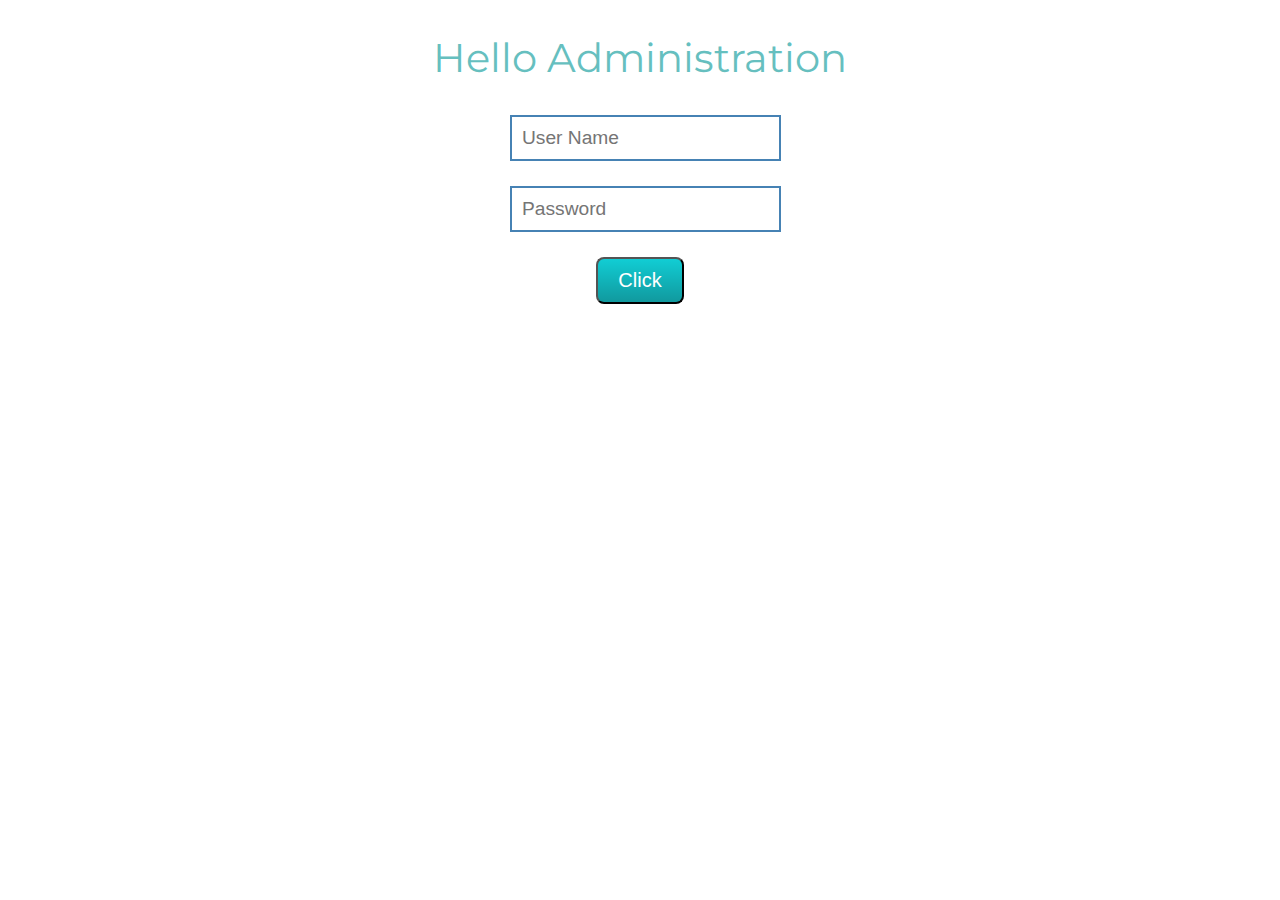
<file: Administration.html>
<!DOCTYPE html>
<html lang="en" dir="ltr">
  <head>
    <meta charset="utf-8">
    <title>Admin Site</title>
    <link rel="stylesheet" href="css/Administration.css">
    <link href="https://fonts.googleapis.com/css?family=Merriweather|Montserrat|Sacramento&display=swap" rel="stylesheet">
    <link href="https://fonts.googleapis.com/css2?family=Neucha&display=swap" rel="stylesheet">
  </head>
  <body>
    <div class="Have_Administration">
      <h2>Hello Administration</h2>
      <form class="" action="index.html" method="post">
        <input type="text" name="" value="" placeholder="User Name">
        <input type="password" name="" value="" placeholder="Password">
        <input class="Submit" type="submit" name="submit" value="Click">
    </div>
  </body>
</html>
</file>
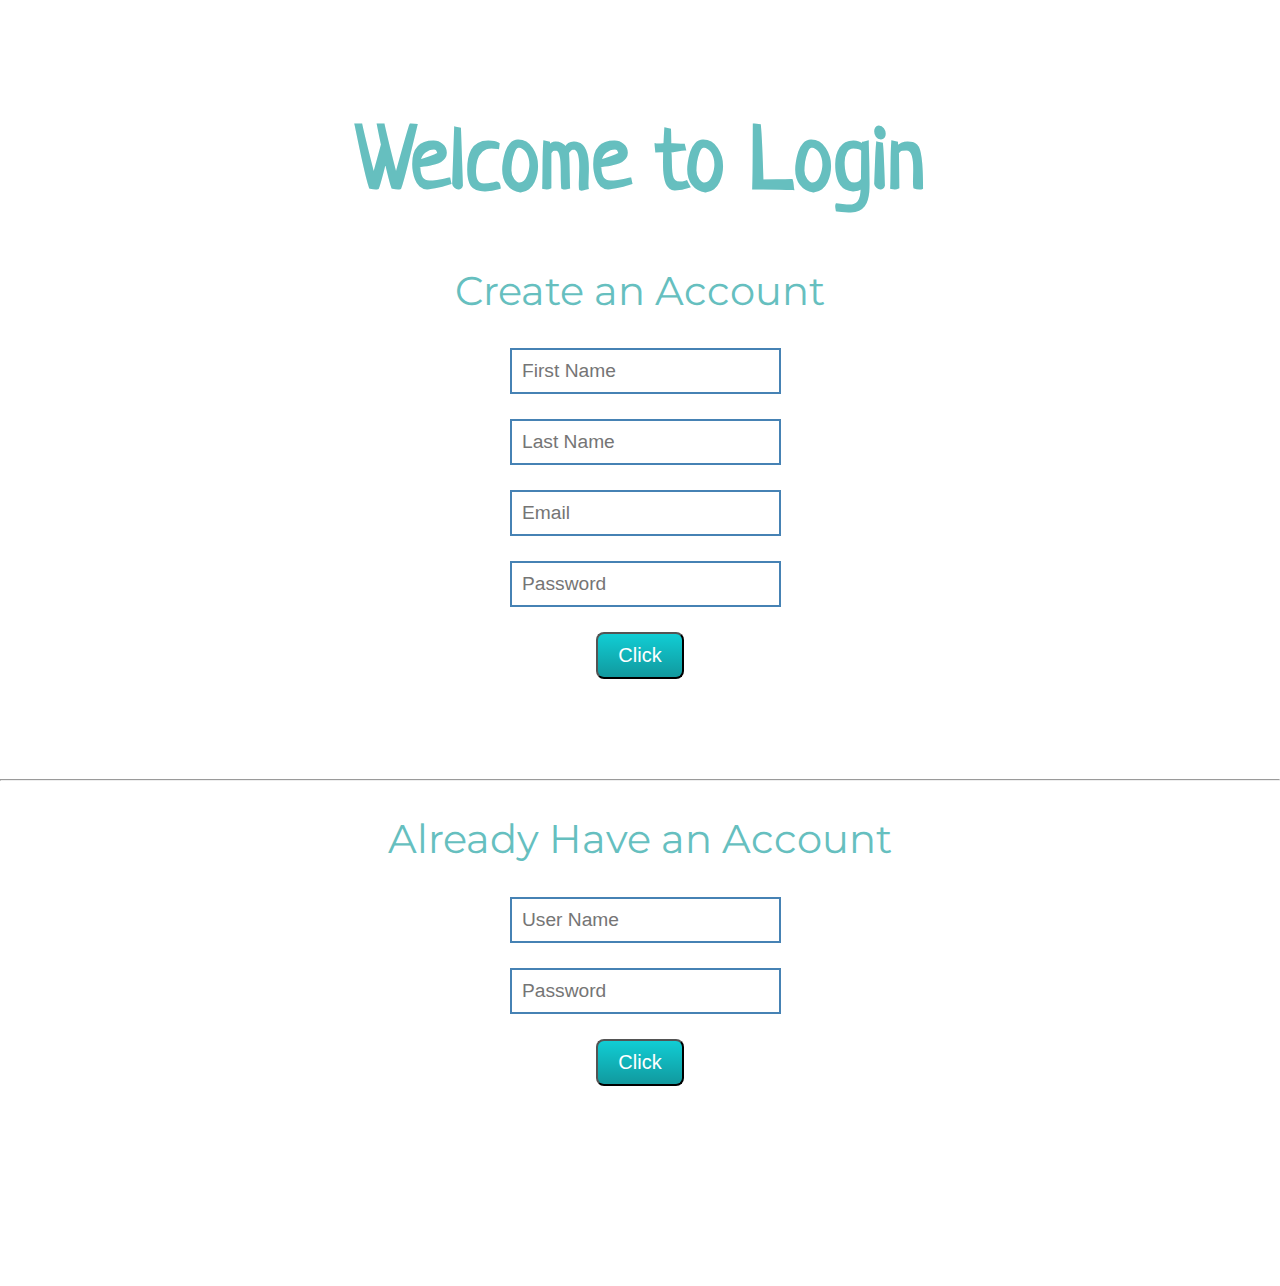
<file: Customer.html>
<!DOCTYPE html>
<html lang="en" dir="ltr">
  <head>
    <meta charset="utf-8">
    <title></title>
    <link rel="stylesheet" href="css/Login.css">
    <link href="https://fonts.googleapis.com/css?family=Merriweather|Montserrat|Sacramento&display=swap" rel="stylesheet">
    <link href="https://fonts.googleapis.com/css2?family=Neucha&display=swap" rel="stylesheet">
  </head>
  <body>
    <div class="Create_Account">
      <h1>Welcome to Login</h1>
      <h2>Create an Account</h2>
      <form class="" action="welcome.php" method="post">
       <input type="text" name="" value="" placeholder="First Name">
        <input type="text" name="" value="" placeholder="Last Name">
        <input type="email" name="" value="" placeholder="Email">
        <input type="password" name="" value="" placeholder="Password">
        <input class="Submit" type="submit" name="submit2" value="Click">

      </form>
    </div>





    </form>
    <hr>
  <div class="Have_Account">
    <h2>Already Have an Account</h2>
    <form class="" action="index.html" method="post">
      <input type="text" name="" value="" placeholder="User Name">
      <input type="password" name="" value="" placeholder="Password">
      <input class="Submit" type="submit" name="submit" value="Click">
  </div>


  </body>
</html>
</file>
<file: css/Administration.css>
body{
  color: #40514E;
  margin: 0;
  text-align: center;
   font-family: 'Merriweather', serif;


}
h1{
  color: #66BFBF;
  text-align: center;
  font-size: 5.625rem;
  margin: 0 auto;
  margin-top: 100px;
  margin-bottom: 50px;
  width: 100%;
font-family: 'Neucha', cursive;

}
h2{
  color: #66BFBF;
  font-size: 2.5rem;
font-family: 'Montserrat', sans-serif;
font-weight: normal;
}
h3
{
color: #66BFBF;
font-family: 'Montserrat', sans-serif;
}
form{
  margin:20px auto;
  width:320px;
   color: #40514E;
   text-align: center;
}
input{

  padding:10px;
  font-size: 1.2rem;

}
input[type="text"]{

  display: block;
  margin-bottom: 25px;
  position: relative;
  left: 30px;

  border:2px solid steelblue;
}
input[type="password"]{

  display: block;
  margin-bottom: 25px;
  position: relative;
  left: 30px;

  border:2px solid steelblue;
}
input[type="email"]{

  display: block;
  margin-bottom: 25px;
  position: relative;
  left: 30px;

  border:2px solid steelblue;
}
.Submit {
background:#11cdd4;
background-image: -webkit-linear-gradient(top,#11cdd4,#11999e);
background-image: -moz-linear-gradient(top,#11cdd4,#11999e);
background-image: -ms-linear-gradient(top,#11cdd4,#11999e);
background-image: -o-linear-gradient(top,#11cdd4,#11999e);
background-image: linear-gradient(to bottom,#11cdd4,#11999e);
 background-image:  -webkit-gradient(top, #fefefe, #dddddd);
-webkit-border-radius:8;
-moz-border-radius:8;
border-radius: 8px;
font-family: Arial;
color:#ffffff;
font-size: 20px;
padding: 10px 20px 10px 20px;
text-decoration: none;

}
.Submit:hover {
background: #30e3cb;
background-image: -webkit-linear-gradient(top,#30e3cb,#2bc4ad);
background-image: -moz-linear-gradient(top,#30e3cb,#2bc4ad);
background-image: -ms-linear-gradient(top,#30e3cb,#2bc4ad);
background-image: -o-linear-gradient(top,#11cdd4,#2bc4ad);
background-image: linear-gradient(to bottom,#11cdd4,#2bc4ad);
 background-image:  -webkit-gradient(top, #fefefe, #dddddd);

}
.Have_Adminstraion{
  margin: 0 auto;
  width: 50%;
}
</file>
<file: css/Login.css>
body{
  color: #40514E;
  margin: 0;
  text-align: center;
   font-family: 'Merriweather', serif;


}
h1{
  color: #66BFBF;
  text-align: center;
  font-size: 5.625rem;
  margin: 0 auto;
  margin-top: 100px;
  margin-bottom: 50px;
  width: 100%;
font-family: 'Neucha', cursive;

}
h2{
  color: #66BFBF;
  font-size: 2.5rem;
font-family: 'Montserrat', sans-serif;
font-weight: normal;
}
h3
{
color: #66BFBF;
font-family: 'Montserrat', sans-serif;
}
form{
  margin:20px auto;
  width:320px;
   color: #40514E;
   text-align: center;
}
input{

  padding:10px;
  font-size: 1.2rem;

}
input[type="text"]{

  display: block;
  margin-bottom: 25px;
  position: relative;
  left: 30px;

  border:2px solid steelblue;
}
input[type="password"]{

  display: block;
  margin-bottom: 25px;
  position: relative;
  left: 30px;

  border:2px solid steelblue;
}
input[type="email"]{

  display: block;
  margin-bottom: 25px;
  position: relative;
  left: 30px;

  border:2px solid steelblue;
}
.Submit {
background:#11cdd4;
background-image: -webkit-linear-gradient(top,#11cdd4,#11999e);
background-image: -moz-linear-gradient(top,#11cdd4,#11999e);
background-image: -ms-linear-gradient(top,#11cdd4,#11999e);
background-image: -o-linear-gradient(top,#11cdd4,#11999e);
background-image: linear-gradient(to bottom,#11cdd4,#11999e);
 background-image:  -webkit-gradient(top, #fefefe, #dddddd);
-webkit-border-radius:8;
-moz-border-radius:8;
border-radius: 8px;
font-family: Arial;
color:#ffffff;
font-size: 20px;
padding: 10px 20px 10px 20px;
text-decoration: none;

}
.Submit:hover {
background: #30e3cb;
background-image: -webkit-linear-gradient(top,#30e3cb,#2bc4ad);
background-image: -moz-linear-gradient(top,#30e3cb,#2bc4ad);
background-image: -ms-linear-gradient(top,#30e3cb,#2bc4ad);
background-image: -o-linear-gradient(top,#11cdd4,#2bc4ad);
background-image: linear-gradient(to bottom,#11cdd4,#2bc4ad);
 background-image:  -webkit-gradient(top, #fefefe, #dddddd);

}
.Have_Account
{
  margin: 0 auto;
  width: 50%;
margin-bottom: 200px;
}
.Create_Account
{
  margin: 0 auto;
  width: 50%;
  margin-bottom: 100px;
}
</file>
